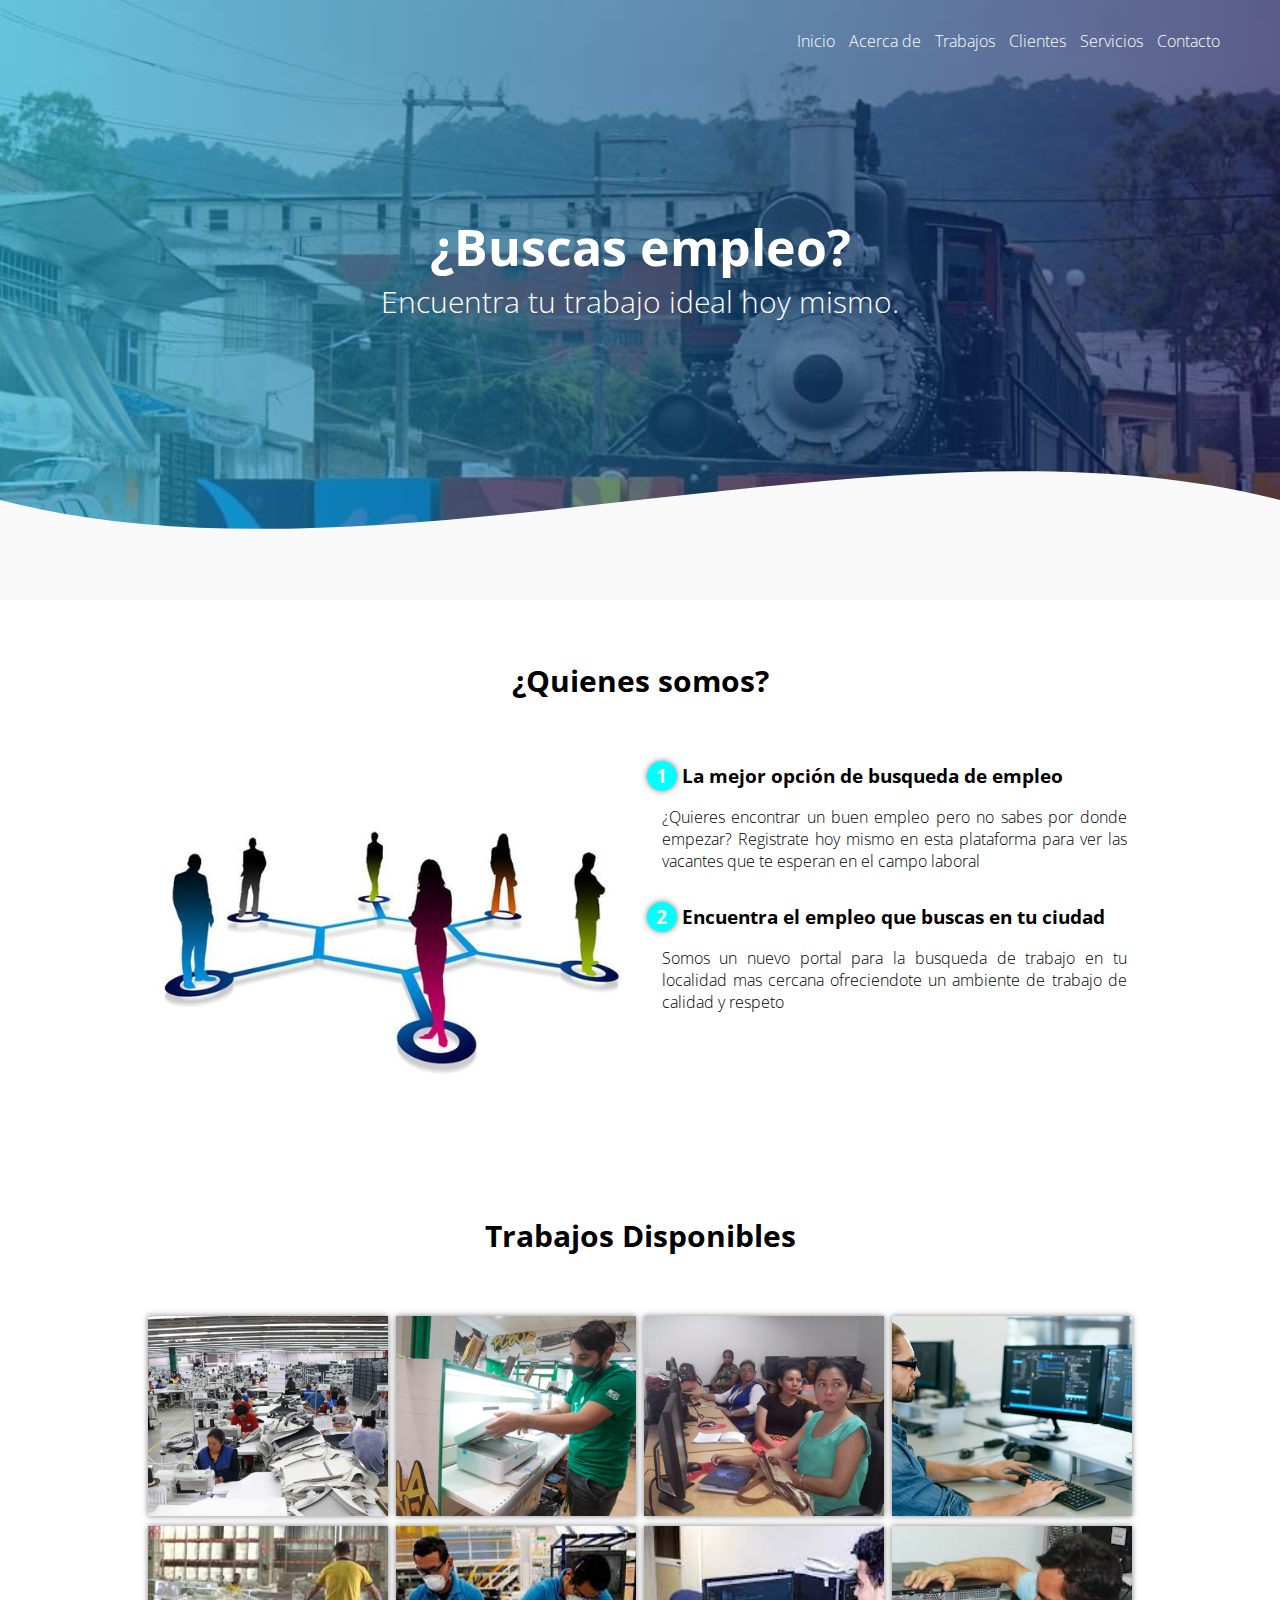
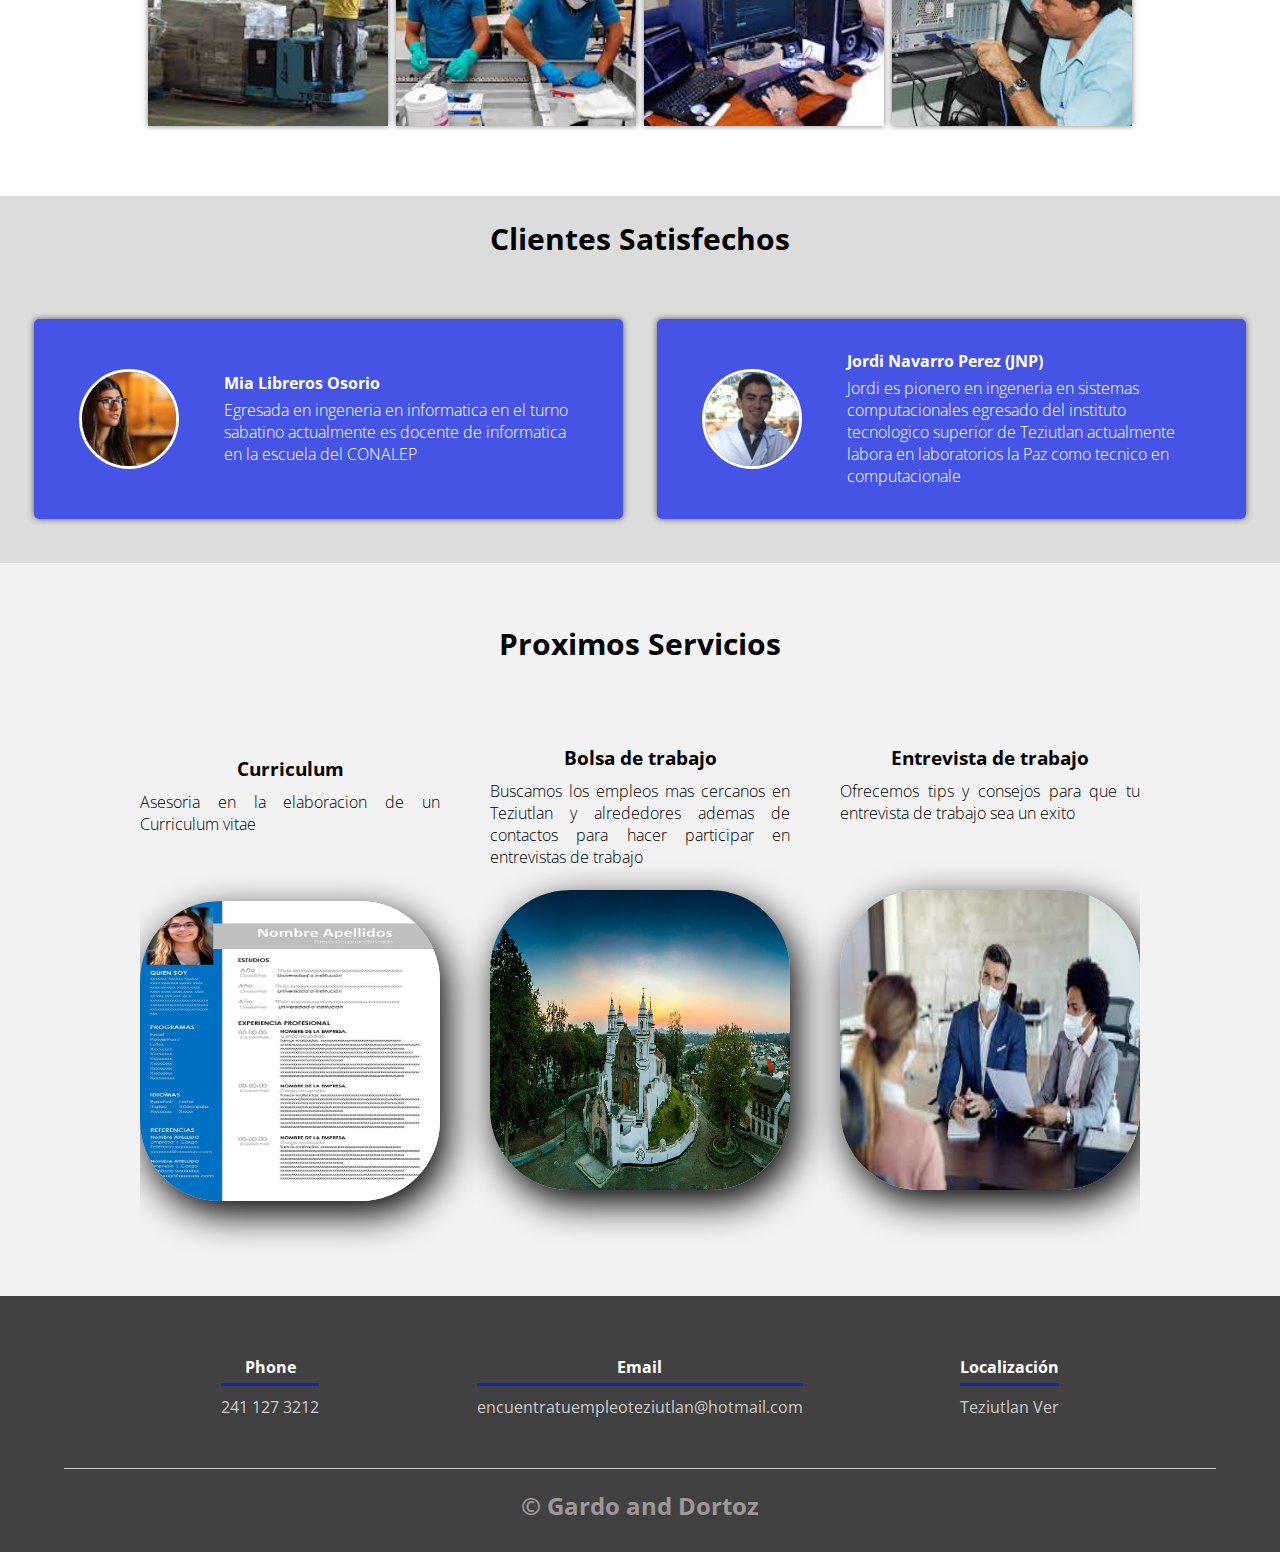
<file: index.html>
<!DOCTYPE html>
<html lang="es">

<head>
    <meta charset="UTF-8">
    <meta http-equiv="X-UA-Compatible" content="IE=edge">
    <meta name="viewport" content="width=device-width, initial-scale=1.0">
    <title>Bolsa de trabajos Teziutecos(BTT)</title>
    <link rel="shortcut icon" href="img/icono.png" type="image/x-icon">
    <link rel="stylesheet" href="css/estilos.css">
    <link rel="preconnect" href="https://fonts.gstatic.com">
    <link href="https://fonts.googleapis.com/css2?family=Open+Sans:wght@300&display=swap" rel="stylesheet">
</head>

<body>
    <header>
        <nav>
            <a href="#">Inicio</a>
            <a href="#">Acerca de</a>
            <a href="#">Trabajos</a>
            <a href="#">Clientes</a>
            <a href="#">Servicios</a>
            <a href="#">Contacto</a>
        </nav>
        <section class="textos-header">
            <h1>¿Buscas empleo?</h1>
            <h2>Encuentra tu trabajo ideal hoy mismo.</h2>
        </section>
        <div class="wave" style="height: 150px; overflow: hidden;"><svg viewBox="0 0 500 150" preserveAspectRatio="none"
                style="height: 100%; width: 100%;">
                <path d="M0.00,49.98 C149.99,150.00 349.20,-49.98 500.00,49.98 L500.00,150.00 L0.00,150.00 Z"
                    style="stroke: none; fill: rgb(249, 249, 250);"></path>
            </svg></div>
    </header>
    <main>
        <section class="contenedor sobre-nosotros">
            <h2 class="titulo">¿Quienes somos?</h2>
            <div class="contenedor-sobre-nosotros">
                <img src="img/ilustracion.jpg" alt="" class="imagen-about-us">
                <div class="contenidos-textos">
                    <h3><span>1</span>La mejor opción de busqueda de empleo</h3>
                    <p>¿Quieres encontrar un buen empleo pero no sabes por donde empezar? Registrate hoy mismo en esta
                        plataforma para ver las vacantes que te esperan en el campo laboral</p>
                    <h3><span>2</span>Encuentra el empleo que buscas en tu ciudad</h3>
                    <p>Somos un nuevo portal para la busqueda de trabajo en tu localidad mas cercana ofreciendote un
                        ambiente de trabajo de calidad y respeto</p>
                </div>
            </div>
        </section>
        <section class="Portafolio">
            <div class="contenedor">
                <h2 class="titulo">Trabajos Disponibles</h2>
                <div class="galeria-port">
                    <div class="imagen-port">
                        <img src="img/imagen1.jpg" alt="">
                        <div class="hover-galeria">
                            <a href="Formulario1.html"><img src="img/target.png" alt=""></a>
                            <p>Postúlate</p>
                        </div>
                    </div>
                    <div class="imagen-port">
                        <img src="img/imagen2.jpg" alt="">
                        <div class="hover-galeria">
                            <a href="Formulario2.html"><img src="img/target.png" alt=""></a>
                            <p>Postúlate</p>
                        </div>
                    </div>
                    <div class="imagen-port">
                        <img src="img/imagen3.jpg" alt="">
                        <div class="hover-galeria">
                            <a href="Formulario3.html"><img src="img/target.png" alt=""></a>
                            <p>Postúlate</p>
                        </div>
                    </div>
                    <div class="imagen-port">
                        <img src="img/imagen4.jpg" alt="">
                        <div class="hover-galeria">
                            <a href="Formulario4.html"><img src="img/target.png" alt=""></a>
                            <p>Postúlate</p>
                        </div>
                    </div>
                    <div class="imagen-port">
                        <img src="img/imagen5.jpg" alt="">
                        <div class="hover-galeria">
                            <a href="Formulario5.html"><img src="img/target.png" alt=""></a>
                            <p>Postúlate</p>
                        </div>
                    </div>
                    <div class="imagen-port">
                        <img src="img/imagen6.jpg" alt="">
                        <div class="hover-galeria">
                            <a href="Formulario6.html"><img src="img/target.png" alt=""></a>
                            <p>Postúlate</p>
                        </div>
                    </div>
                    <div class="imagen-port">
                        <img src="img/imagen7.jpg" alt="">
                        <div class="hover-galeria">
                            <a href="Formulario7.html"><img src="img/target.png" alt=""></a>
                            <p>Postúlate</p>
                        </div>
                    </div>
                    <div class="imagen-port">
                        <img src="img/imagen8.jpg" alt="">
                        <div class="hover-galeria">
                            <a href="Formulario8.html"><img src="img/target.png" alt=""></a>
                            <p>Postúlate</p>
                        </div>
                    </div>
                </div>
            </div>
        </section>
        <section class="clientes-contenedor">
            <br>
            <h2 class="titulo">Clientes Satisfechos</h2>
            <div class="cards">
                <div class="card">
                    <img src="img/face2.jpg" alt="" class="imagen-about-us">
                    <div class="contenido-texto-card">
                        <h4>Mia Libreros Osorio</h4>
                        <p>Egresada en ingeneria en informatica en el turno sabatino actualmente es docente de
                            informatica en la escuela del CONALEP</p>
                    </div>
                </div>
                <div class="card">
                    <img src="img/face1.jpg" alt="" class="imagen-about-us">
                    <div class="contenido-texto-card">
                        <h4>Jordi Navarro Perez (JNP)</h4>
                        <p>Jordi es pionero en ingeneria en sistemas computacionales egresado del instituto tecnologico
                            superior de Teziutlan actualmente labora en laboratorios la Paz como tecnico en
                            computacionale</p>
                    </div>
                </div>
            </div>
            <br>
            <br>
        </section>
        <section class="about-services">
            <div class="contenedor">
                <h2 class="titulo">Proximos Servicios</h2>
                <div class="servicio-cont">
                    <div class="servicio-ind">
                        <br>
                        <h3>Curriculum</h3>
                        <p>Asesoria en la elaboracion de un Curriculum vitae </p>
                        <br>
                        <br>
                        <br>
                        <img src="img/ilustracion2.jpg" alt="">
                    </div>
                    <div class="servicio-ind">
                        <h3>Bolsa de trabajo</h3>
                        <p>Buscamos los empleos mas cercanos en Teziutlan y alrededores ademas de contactos para hacer
                            participar en entrevistas de trabajo</p>
                            <br>
                        <img src="img/ilustracion3.jpg" alt="">
                    </div>
                    <div class="servicio-ind">

                        <h3>Entrevista de trabajo</h3>
                        <p>Ofrecemos tips y consejos para que tu entrevista de trabajo sea un exito</p>
                         <br>
                         <br>
                         <br>
                        <img src="img/ilustracion4.jpg" alt="">
                    </div>
                </div>
            </div>
        </section>
    </main>
    <footer>
        <div class="contenedor-footer">
            <div class="content-foo">
                <h4>Phone</h4>
                <p>241 127 3212</p>
            </div>
            <div class="content-foo">
                <h4>Email</h4>
                <p>encuentratuempleoteziutlan@hotmail.com</p>
            </div>
            <div class="content-foo">
                <h4>Localización</h4>
                <p>Teziutlan Ver</p>
            </div>
            
        </div>
        <h2 class="titulo-final">&copy; Gardo and Dortoz</h2>
    </footer>
</body>

</html>
</file>
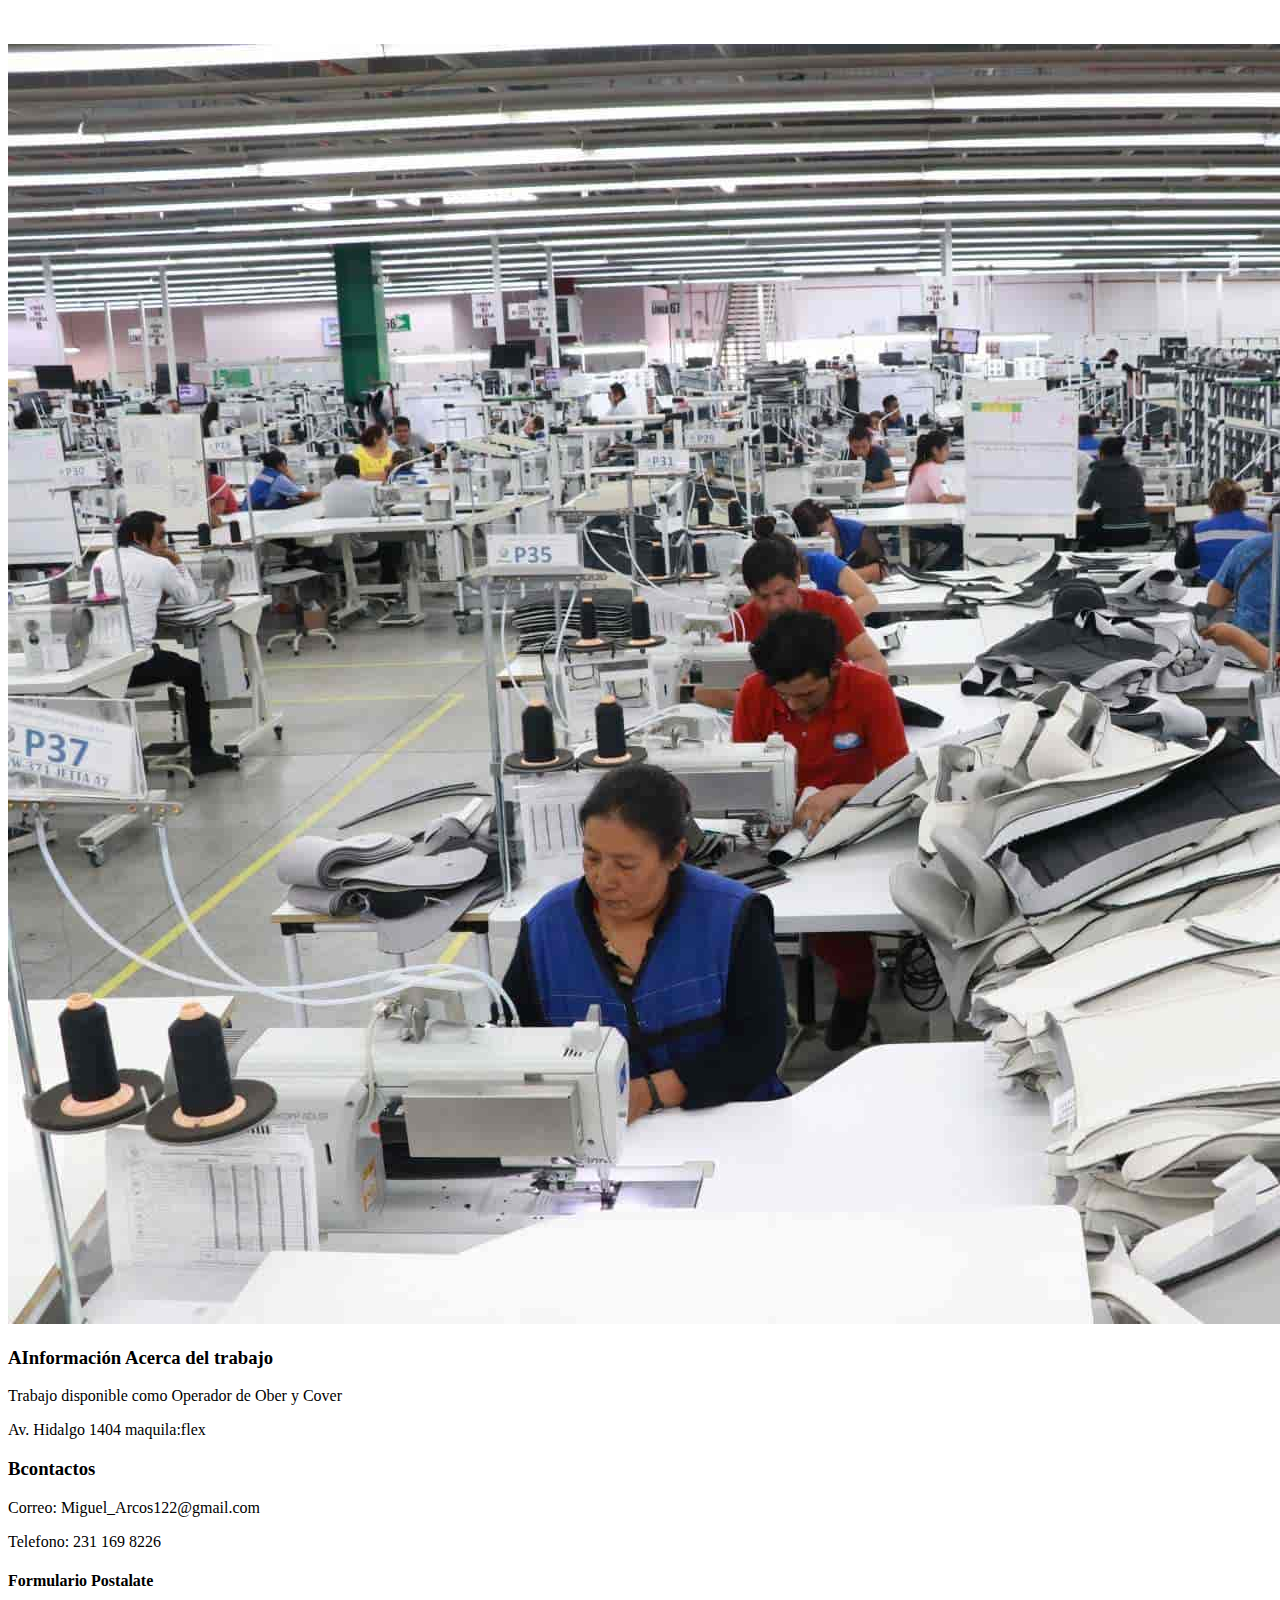
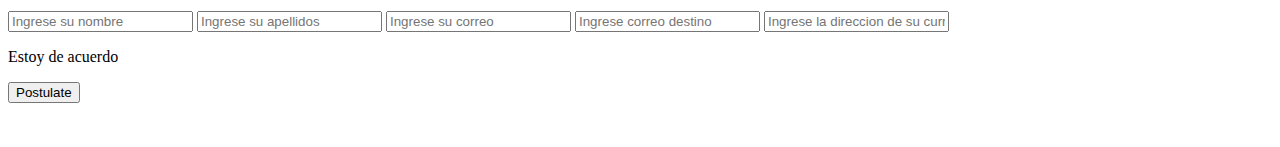
<file: Formulario1.html>
<!DOCTYPE html>
<html lang="en">

<head>
    <meta charset="UTF-8">
    <meta http-equiv="X-UA-Compatible" content="IE=edge">
    <meta name="viewport" content="width=device-width, initial-scale=1.0">
    <meta http-equiv="X-UA-Compatible" content="ie=edge">
    <link rel="stylesheet" href="C:\Users\Usuario\Music\Proyecto_Taller\css\style2.css">
    <title>Formulario </title>
</head>

<body>
    <br>
    <br>
    <section class="contenedor-sobre-nosotros">
        <div class="contenedor-sobre-nosotros">
            <img src="img/imagen1.jpg" alt="" class="imagen-about-us">
            <div class="contenidos-textos">
                <h3><span>A</span>Información Acerca del trabajo</h3>
                <p>Trabajo disponible como Operador de Ober y Cover</p>
                <p> Av. Hidalgo 1404 maquila:flex</p>
                <h3><span>B</span>contactos</h3>
                <p>Correo: Miguel_Arcos122@gmail.com</p>
                <p>Telefono: 231 169 8226</p>
            </div>
        </div>
    </section>
    <form action="correo.php" method="POST">
        <section class="form-formulario">
            <h4>Formulario Postalate</h4>
            <input class="controls" type="text" name="nombres" id="nombres" required placeholder="Ingrese su nombre">
            <input class="controls" type="text" name="apellidos" id="apellidos" required
                placeholder="Ingrese su apellidos">
            <input class="controls" type="email" name="correo" id="correo" required placeholder="Ingrese su correo ">
            <input class="controls" type="email" name="correo" id="correo" required placeholder="Ingrese correo destino">
            <input class="controls" type="url" name="curriculum" id="curriculum" required
                placeholder="Ingrese la direccion de su curriculum">
            <p>Estoy de acuerdo</p>
            <input class="botons" type="submit" value="Postulate">
        </section>
    </form>
    <br>
    <br>
</body>
</html>
</file>
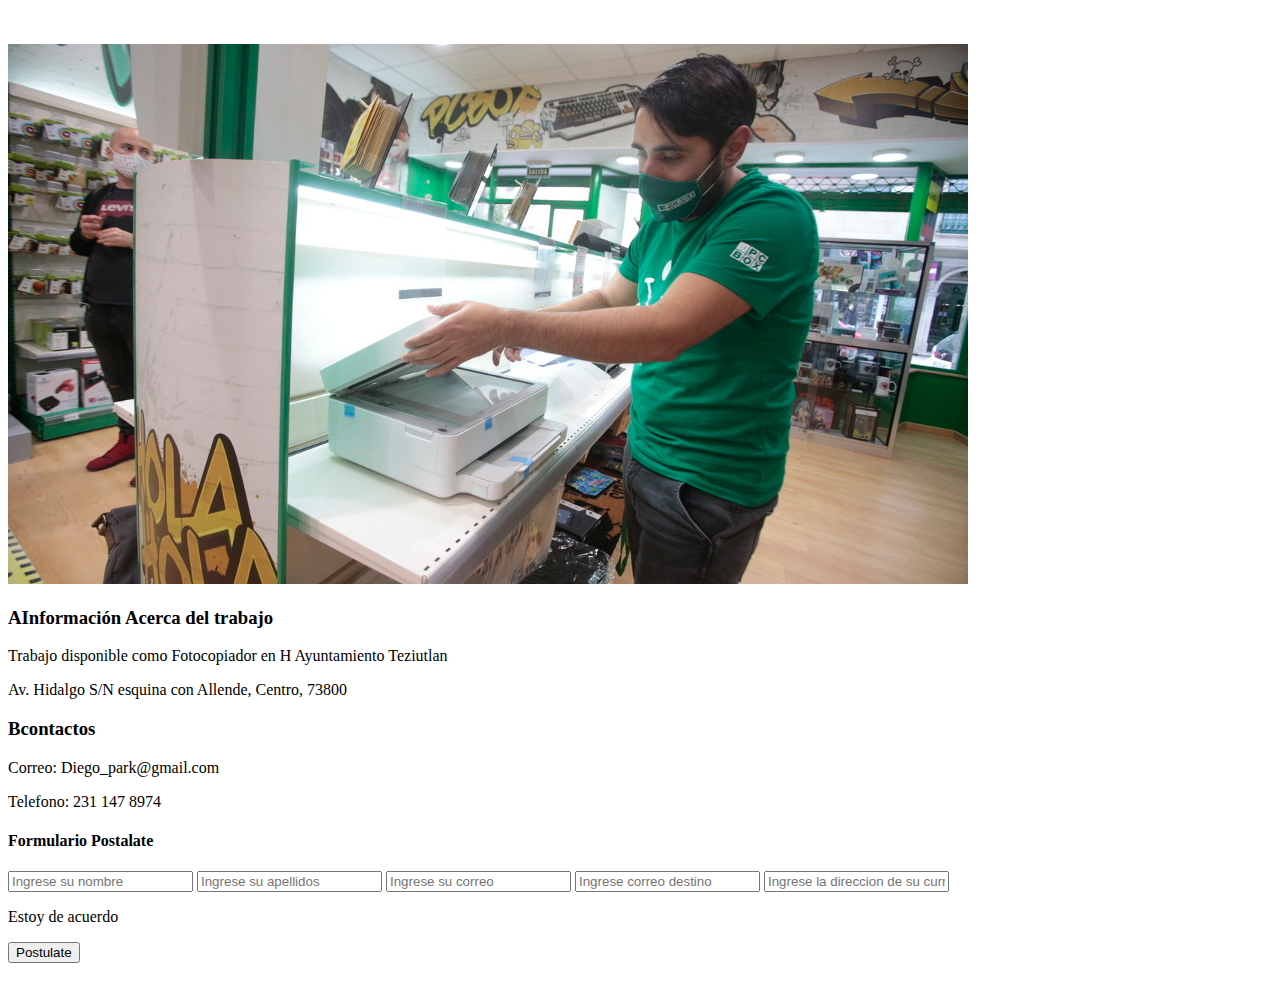
<file: Formulario2.html>
<!DOCTYPE html>
<html lang="en">

<head>
    <meta charset="UTF-8">
    <meta http-equiv="X-UA-Compatible" content="IE=edge">
    <meta name="viewport" content="width=device-width, initial-scale=1.0">
    <meta http-equiv="X-UA-Compatible" content="ie=edge">
    <link rel="stylesheet" href="C:\Users\Usuario\Music\Proyecto_Taller\css\style2.css">
    <title>Formulario </title>
</head>

<body>
    <br>
    <br>
    <section class="contenedor-sobre-nosotros">
        <div class="contenedor-sobre-nosotros">
            <img src="img/imagen2.jpg" alt="" class="imagen-about-us">
            <div class="contenidos-textos">
                <h3><span>A</span>Información Acerca del trabajo</h3>
                <p>Trabajo disponible como Fotocopiador en H Ayuntamiento Teziutlan</p>
                <p> Av. Hidalgo S/N esquina con Allende, Centro, 73800</p>
                <h3><span>B</span>contactos</h3>
                <p>Correo: Diego_park@gmail.com</p>
                <p>Telefono: 231 147 8974</p>
            </div>
        </div>
    </section>
    <form action="correo.php" method="POST">
        <section class="form-formulario">
            <h4>Formulario Postalate</h4>
            <input class="controls" type="text" name="nombres" id="nombres" required placeholder="Ingrese su nombre">
            <input class="controls" type="text" name="apellidos" id="apellidos" required
                placeholder="Ingrese su apellidos">
            <input class="controls" type="email" name="correo" id="correo" required placeholder="Ingrese su correo ">
            <input class="controls" type="email" name="correo" id="correo" required placeholder="Ingrese correo destino">
            <input class="controls" type="url" name="curriculum" id="curriculum" required
                placeholder="Ingrese la direccion de su curriculum">
            <p>Estoy de acuerdo</p>
            <input class="botons" type="submit" value="Postulate">
        </section>
    </form>
    <br>
    <br>
</body>
</html>
</file>
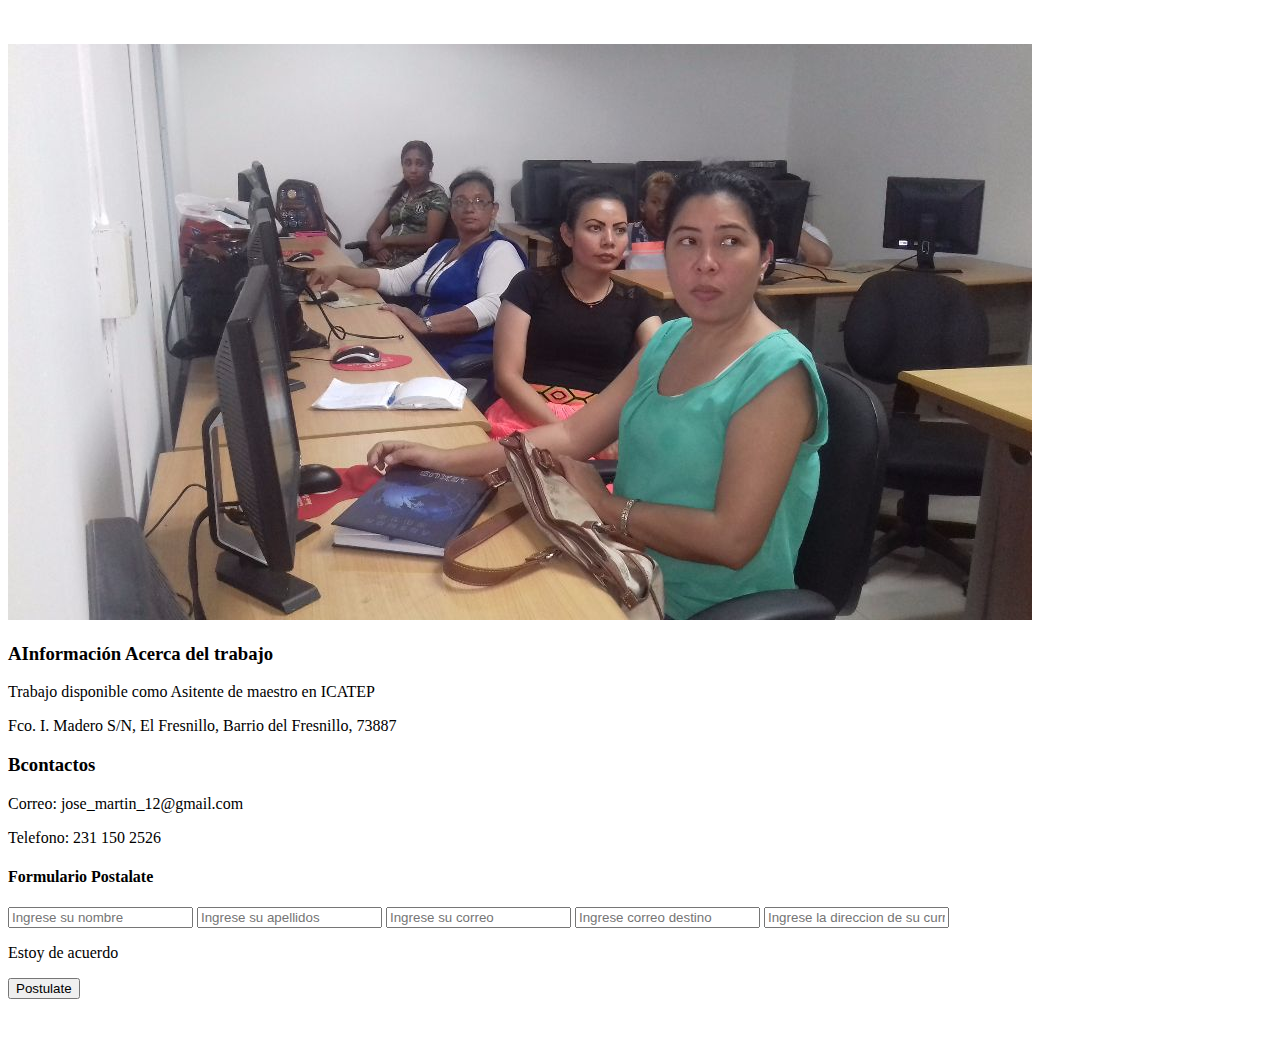
<file: Formulario3.html>
<!DOCTYPE html>
<html lang="en">

<head>
    <meta charset="UTF-8">
    <meta http-equiv="X-UA-Compatible" content="IE=edge">
    <meta name="viewport" content="width=device-width, initial-scale=1.0">
    <meta http-equiv="X-UA-Compatible" content="ie=edge">
    <link rel="stylesheet" href="C:\Users\Usuario\Music\Proyecto_Taller\css\style2.css">
    <title>Formulario </title>
</head>

<body>
    <br>
    <br>
    <section class="contenedor-sobre-nosotros">
        <div class="contenedor-sobre-nosotros">
            <img src="img/imagen3.jpg" alt="" class="imagen-about-us">
            <div class="contenidos-textos">
                <h3><span>A</span>Información Acerca del trabajo</h3>
                <p>Trabajo disponible como Asitente de maestro en ICATEP</p>
                <p> Fco. I. Madero S/N, El Fresnillo, Barrio del Fresnillo, 73887</p>
                <h3><span>B</span>contactos</h3>
                <p>Correo: jose_martin_12@gmail.com</p>
                <p>Telefono: 231 150 2526</p>
            </div>
        </div>
    </section>
    <form action="correo.php" method="POST">
        <section class="form-formulario">
            <h4>Formulario Postalate</h4>
            <input class="controls" type="text" name="nombres" id="nombres" required placeholder="Ingrese su nombre">
            <input class="controls" type="text" name="apellidos" id="apellidos" required
                placeholder="Ingrese su apellidos">
            <input class="controls" type="email" name="correo" id="correo" required placeholder="Ingrese su correo ">
            <input class="controls" type="email" name="correo" id="correo" required placeholder="Ingrese correo destino">
            <input class="controls" type="url" name="curriculum" id="curriculum" required
                placeholder="Ingrese la direccion de su curriculum">
            <p>Estoy de acuerdo</p>
            <input class="botons" type="submit" value="Postulate">
        </section>
    </form>
    <br>
    <br>
</body>
</html>
</file>
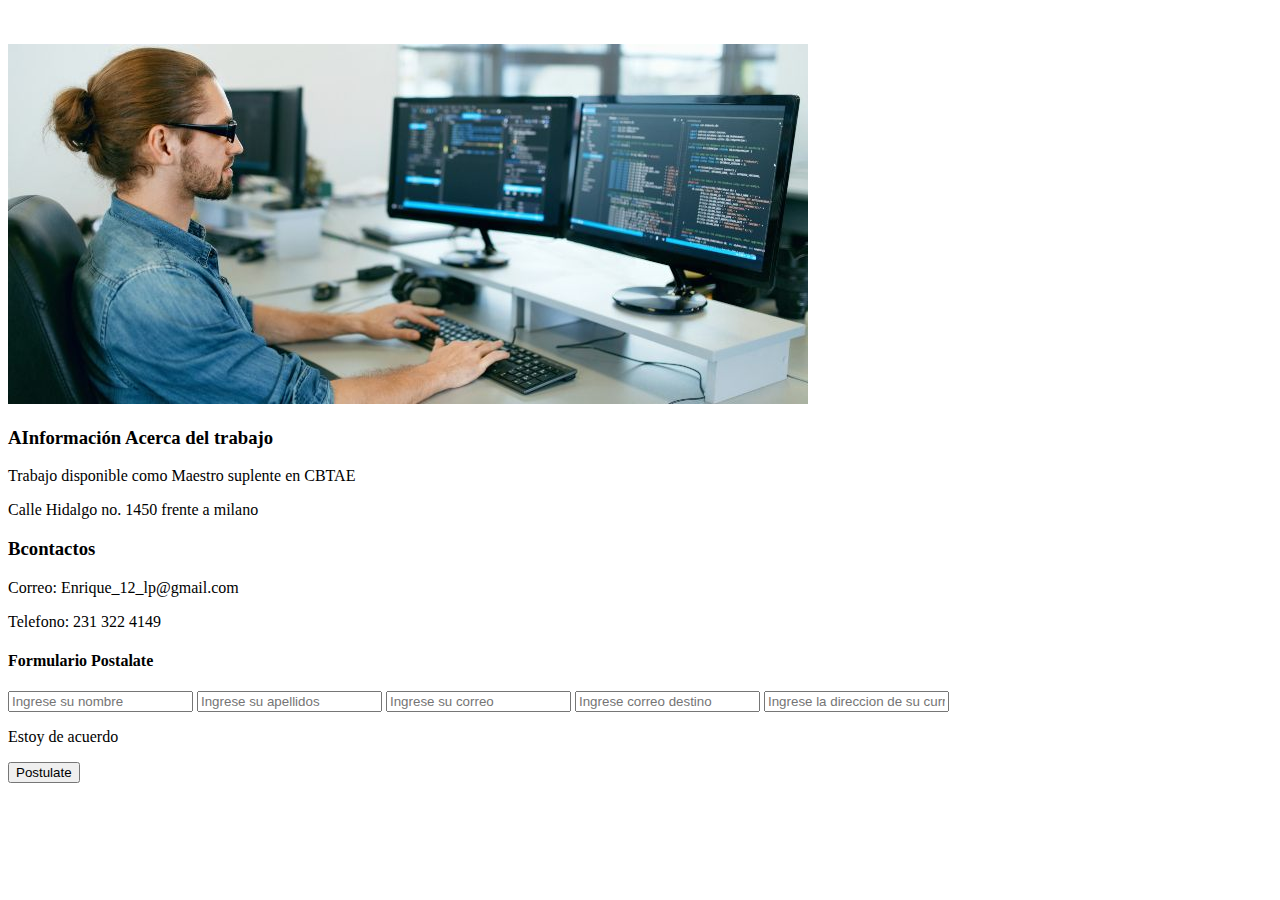
<file: Formulario4.html>
<!DOCTYPE html>
<html lang="en">

<head>
    <meta charset="UTF-8">
    <meta http-equiv="X-UA-Compatible" content="IE=edge">
    <meta name="viewport" content="width=device-width, initial-scale=1.0">
    <meta http-equiv="X-UA-Compatible" content="ie=edge">
    <link rel="stylesheet" href="C:\Users\Usuario\Music\Proyecto_Taller\css\style2.css">
    <title>Formulario </title>
</head>

<body>
    <br>
    <br>
    <section class="contenedor-sobre-nosotros">
        <div class="contenedor-sobre-nosotros">
            <img src="img/imagen4.jpg" alt="" class="imagen-about-us">
            <div class="contenidos-textos">
                <h3><span>A</span>Información Acerca del trabajo</h3>
                <p>Trabajo disponible como Maestro suplente en CBTAE</p>
                <p> Calle Hidalgo no. 1450 frente a milano</p>
                <h3><span>B</span>contactos</h3>
                <p>Correo: Enrique_12_lp@gmail.com</p>
                <p>Telefono: 231 322 4149</p>
            </div>
        </div>
    </section>
    <form action="correo.php" method="POST">
        <section class="form-formulario">
            <h4>Formulario Postalate</h4>
            <input class="controls" type="text" name="nombres" id="nombres" required placeholder="Ingrese su nombre">
            <input class="controls" type="text" name="apellidos" id="apellidos" required
                placeholder="Ingrese su apellidos">
            <input class="controls" type="email" name="correo" id="correo" required placeholder="Ingrese su correo ">
            <input class="controls" type="email" name="correo" id="correo" required placeholder="Ingrese correo destino">
            <input class="controls" type="url" name="curriculum" id="curriculum" required
                placeholder="Ingrese la direccion de su curriculum">
            <p>Estoy de acuerdo</p>
            <input class="botons" type="submit" value="Postulate">
        </section>
    </form>
    <br>
    <br>
</body>
</html>
</file>
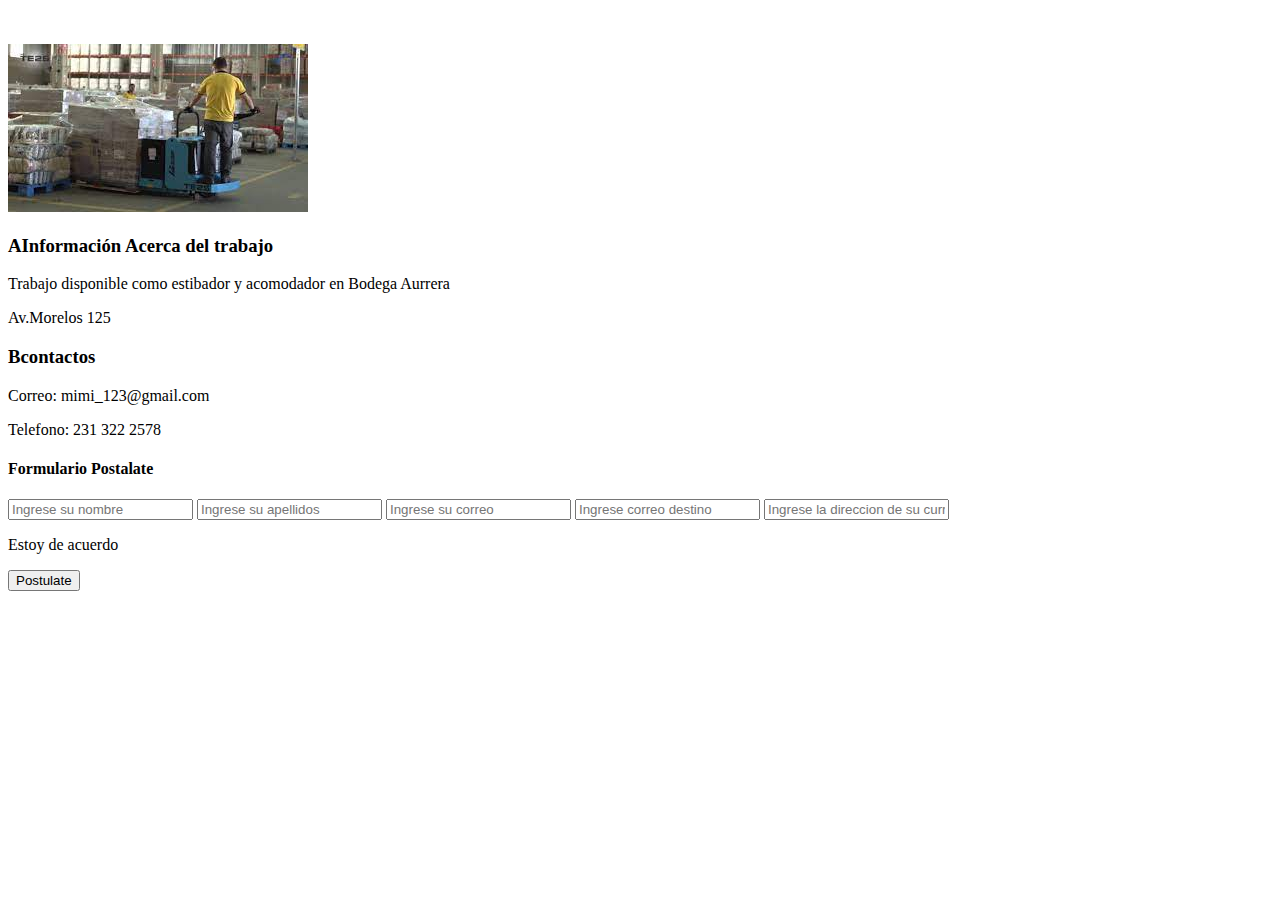
<file: Formulario5.html>
<!DOCTYPE html>
<html lang="en">

<head>
    <meta charset="UTF-8">
    <meta http-equiv="X-UA-Compatible" content="IE=edge">
    <meta name="viewport" content="width=device-width, initial-scale=1.0">
    <meta http-equiv="X-UA-Compatible" content="ie=edge">
    <link rel="stylesheet" href="C:\Users\Usuario\Music\Proyecto_Taller\css\style2.css">
    <title>Formulario </title>
</head>

<body>
    <br>
    <br>
    <section class="contenedor-sobre-nosotros">
        <div class="contenedor-sobre-nosotros">
            <img src="img/imagen5.jpg" alt="" class="imagen-about-us">
            <div class="contenidos-textos">
                <h3><span>A</span>Información Acerca del trabajo</h3>
                <p>Trabajo disponible como estibador y acomodador en Bodega Aurrera</p>
                <p> Av.Morelos 125</p>
                <h3><span>B</span>contactos</h3>
                <p>Correo: mimi_123@gmail.com</p>
                <p>Telefono: 231 322 2578</p>
            </div>
        </div>
    </section>
    <form action="correo.php" method="POST">
        <section class="form-formulario">
            <h4>Formulario Postalate</h4>
            <input class="controls" type="text" name="nombres" id="nombres" required placeholder="Ingrese su nombre">
            <input class="controls" type="text" name="apellidos" id="apellidos" required
                placeholder="Ingrese su apellidos">
            <input class="controls" type="email" name="correo" id="correo" required placeholder="Ingrese su correo ">
            <input class="controls" type="email" name="correo" id="correo" required placeholder="Ingrese correo destino">
            <input class="controls" type="url" name="curriculum" id="curriculum" required
                placeholder="Ingrese la direccion de su curriculum">
            <p>Estoy de acuerdo</p>
            <input class="botons" type="submit" value="Postulate">
        </section>
    </form>
    <br>
    <br>
</body>
</html>
</file>
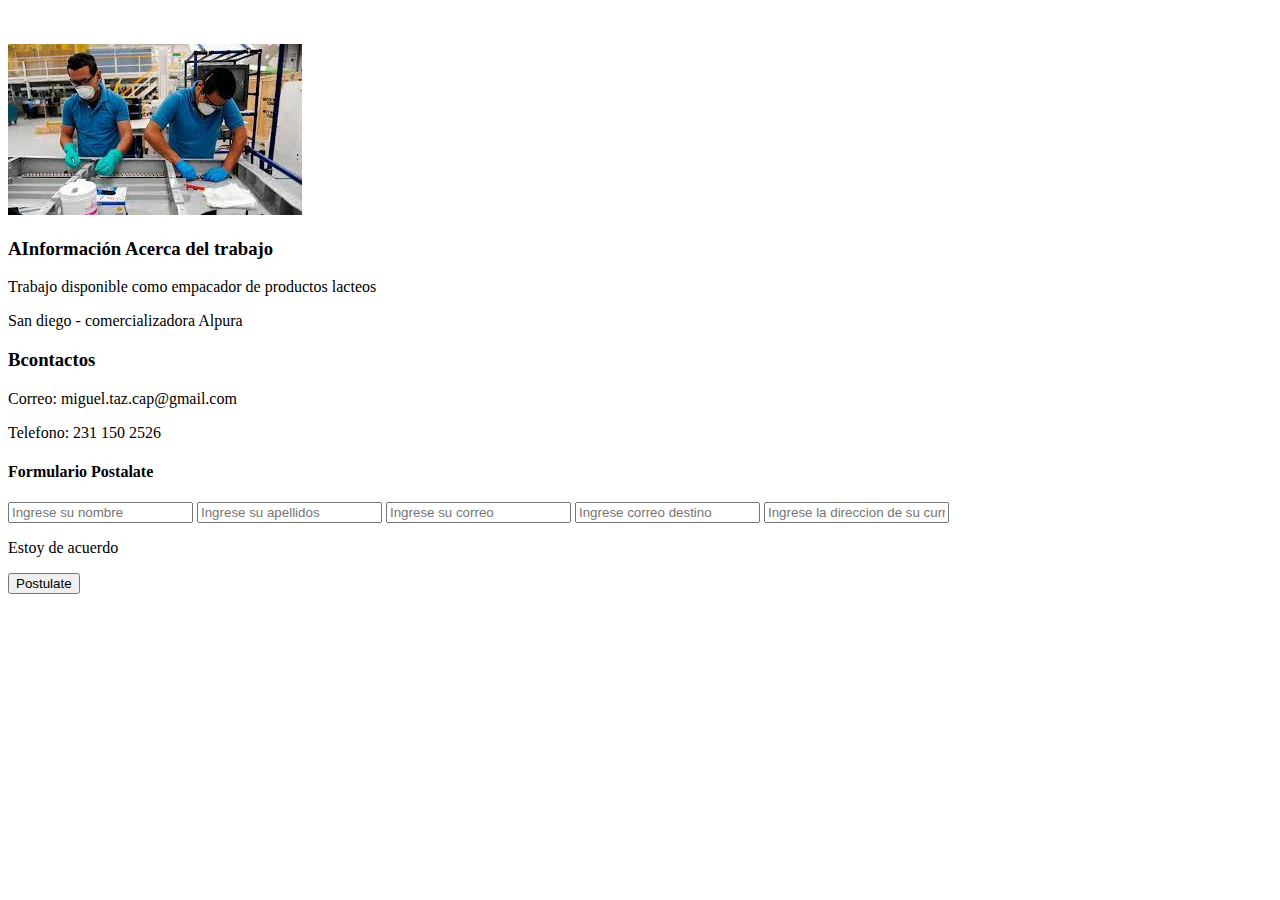
<file: Formulario6.html>
<!DOCTYPE html>
<html lang="en">

<head>
    <meta charset="UTF-8">
    <meta http-equiv="X-UA-Compatible" content="IE=edge">
    <meta name="viewport" content="width=device-width, initial-scale=1.0">
    <meta http-equiv="X-UA-Compatible" content="ie=edge">
    <link rel="stylesheet" href="C:\Users\Usuario\Music\Proyecto_Taller\css\style2.css">
    <title>Formulario </title>
</head>

<body>
    <br>
    <br>
    <section class="contenedor-sobre-nosotros">
        <div class="contenedor-sobre-nosotros">
            <img src="img/imagen6.jpg" alt="" class="imagen-about-us">
            <div class="contenidos-textos">
                <h3><span>A</span>Información Acerca del trabajo</h3>
                <p>Trabajo disponible como empacador de productos lacteos </p>
                <p> San diego - comercializadora Alpura</p>
                <h3><span>B</span>contactos</h3>
                <p>Correo: miguel.taz.cap@gmail.com</p>
                <p>Telefono: 231 150 2526</p>
            </div>
        </div>
    </section>
    <form action="correo.php" method="POST">
        <section class="form-formulario">
            <h4>Formulario Postalate</h4>
            <input class="controls" type="text" name="nombres" id="nombres" required placeholder="Ingrese su nombre">
            <input class="controls" type="text" name="apellidos" id="apellidos" required
                placeholder="Ingrese su apellidos">
            <input class="controls" type="email" name="correo" id="correo" required placeholder="Ingrese su correo ">
            <input class="controls" type="email" name="correo" id="correo" required placeholder="Ingrese correo destino">
            <input class="controls" type="url" name="curriculum" id="curriculum" required
                placeholder="Ingrese la direccion de su curriculum">
            <p>Estoy de acuerdo</p>
            <input class="botons" type="submit" value="Postulate">
        </section>
    </form>
    <br>
    <br>
</body>
</html>
</file>
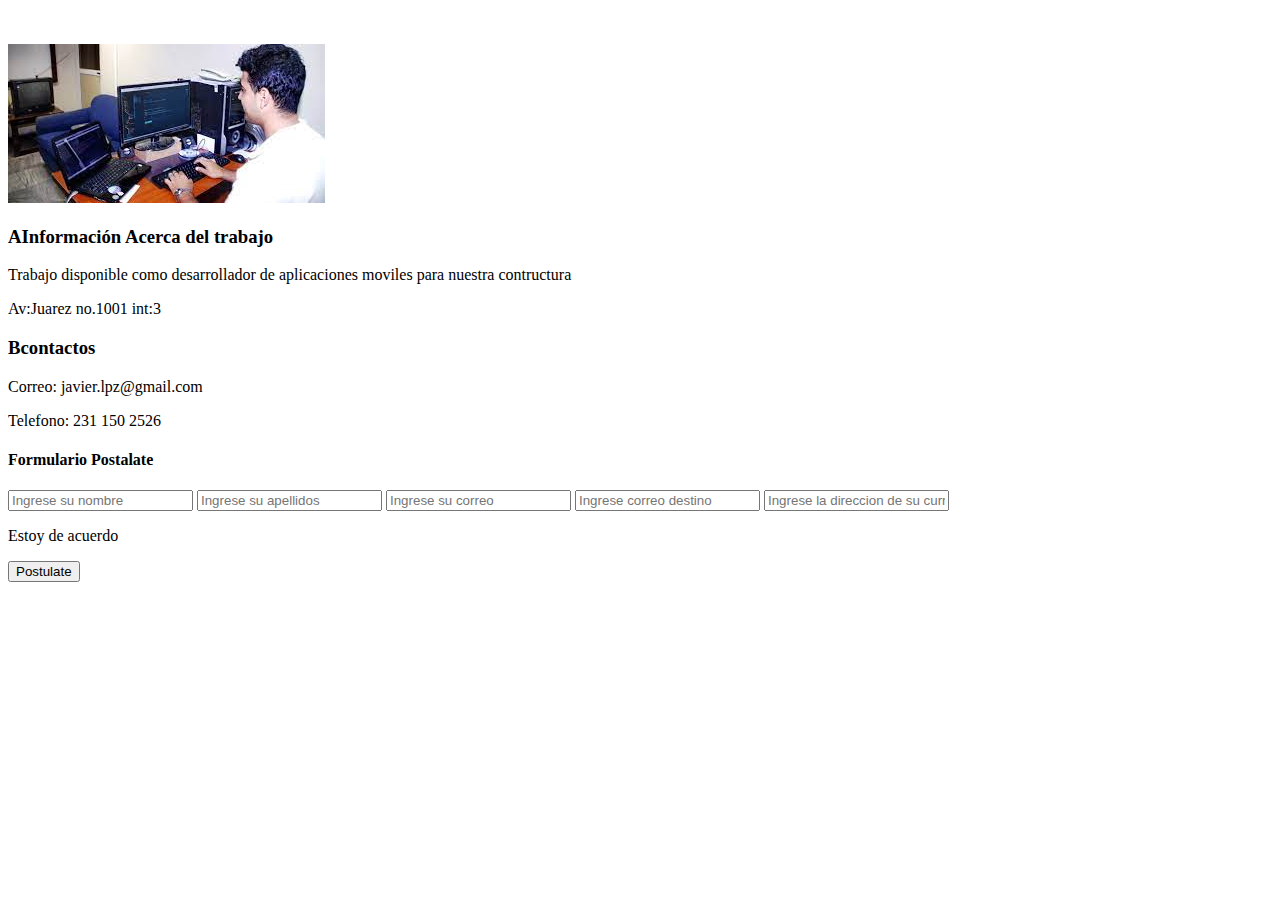
<file: Formulario7.html>
<!DOCTYPE html>
<html lang="en">

<head>
    <meta charset="UTF-8">
    <meta http-equiv="X-UA-Compatible" content="IE=edge">
    <meta name="viewport" content="width=device-width, initial-scale=1.0">
    <meta http-equiv="X-UA-Compatible" content="ie=edge">
    <link rel="stylesheet" href="C:\Users\Usuario\Music\Proyecto_Taller\css\style2.css">
    <title>Formulario </title>
</head>

<body>
    <br>
    <br>
    <section class="contenedor-sobre-nosotros">
        <div class="contenedor-sobre-nosotros">
            <img src="img/imagen7.jpg" alt="" class="imagen-about-us">
            <div class="contenidos-textos">
                <h3><span>A</span>Información Acerca del trabajo</h3>
                <p>Trabajo disponible como desarrollador de aplicaciones moviles para nuestra contructura</p>
                <p> Av:Juarez no.1001 int:3</p>
                <h3><span>B</span>contactos</h3>
                <p>Correo: javier.lpz@gmail.com</p>
                <p>Telefono: 231 150 2526</p>
            </div>
        </div>
    </section>
    <form action="correo.php" method="POST">
        <section class="form-formulario">
            <h4>Formulario Postalate</h4>
            <input class="controls" type="text" name="nombres" id="nombres" required placeholder="Ingrese su nombre">
            <input class="controls" type="text" name="apellidos" id="apellidos" required
                placeholder="Ingrese su apellidos">
            <input class="controls" type="email" name="correo" id="correo" required placeholder="Ingrese su correo ">
            <input class="controls" type="email" name="correo" id="correo" required placeholder="Ingrese correo destino">
            <input class="controls" type="url" name="curriculum" id="curriculum" required
                placeholder="Ingrese la direccion de su curriculum">
            <p>Estoy de acuerdo</p>
            <input class="botons" type="submit" value="Postulate">
        </section>
    </form>
    <br>
    <br>
</body>
</html>
</file>
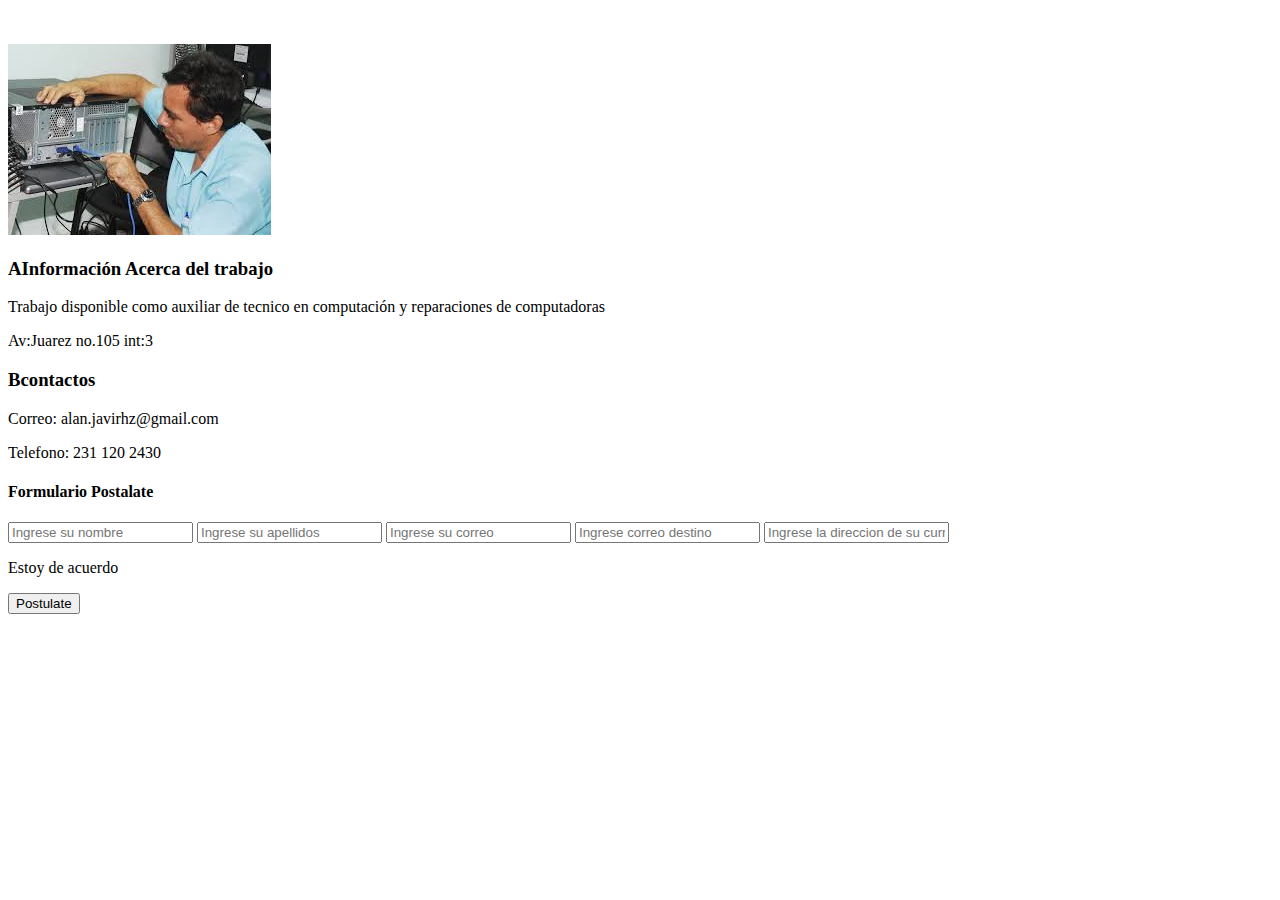
<file: Formulario8.html>
<!DOCTYPE html>
<html lang="en">

<head>
    <meta charset="UTF-8">
    <meta http-equiv="X-UA-Compatible" content="IE=edge">
    <meta name="viewport" content="width=device-width, initial-scale=1.0">
    <meta http-equiv="X-UA-Compatible" content="ie=edge">
    <link rel="stylesheet" href="C:\Users\Usuario\Desktop\Proyecto_Taller\css\style2.css">
    <title>Formulario </title>
</head>

<body>
    <br>
    <br>
    <section class="contenedor-sobre-nosotros">
        <div class="contenedor-sobre-nosotros">
            <img src="img/imagen8.jpg" alt="" class="imagen-about-us">
            <div class="contenidos-textos">
                <h3><span>A</span>Información Acerca del trabajo</h3>
                <p>Trabajo disponible como auxiliar de tecnico en computación y reparaciones de computadoras</p>
                <p> Av:Juarez no.105 int:3</p>
                <h3><span>B</span>contactos</h3>
                <p>Correo: alan.javirhz@gmail.com</p>
                <p>Telefono: 231 120 2430 </p>
            </div>
        </div>
    </section>
    <form action="correo.php" method="POST">
        <section class="form-formulario">
            <h4>Formulario Postalate</h4>
            <input class="controls" type="text" name="nombres" id="nombres" required placeholder="Ingrese su nombre">
            <input class="controls" type="text" name="apellidos" id="apellidos" required
                placeholder="Ingrese su apellidos">
            <input class="controls" type="email" name="correo" id="correo" required placeholder="Ingrese su correo ">
            <input class="controls" type="email" name="correo" id="correo" required placeholder="Ingrese correo destino">
            <input class="controls" type="url" name="curriculum" id="curriculum" required
                placeholder="Ingrese la direccion de su curriculum">
            <p>Estoy de acuerdo</p>
            <input class="botons" type="submit" value="Postulate">
        </section>
    </form>
    <br>
    <br>
</body>
</html>
</file>
<file: css/estilos.css>
*{
    margin: 0;
    padding: 0;
    box-sizing: border-box;
}

body{
    font-family: 'open sans';
}

.contenedor{
    padding: 60px 0;
    width: 90%;
    max-width: 1000px;
    margin: auto;
    overflow: hidden;
}

.titulo{
    color: black;
    font-size: 30px;
    text-align: center;
    margin-bottom: 60px;
}

header{
    width: 100%;
    height: 600px;
    background: #000046;  /* fallback for old browsers */
    background: linear-gradient(to right, hsla(193, 78%, 49%, 0.603), hsla(240, 100%, 14%, 0.603)), url(../img/portada.jpg); /* Chrome 10-25, Safari 5.1-6 */
    background: linear-gradient(to right, hsla(193, 78%, 49%, 0.603), hsla(240, 100%, 14%, 0.603)), url(../img/portada.jpg); /* W3C, IE 10+/ Edge, Firefox 16+, Chrome 26+, Opera 12+, Safari 7+ */
    background-size: cover;
    background-attachment: fixed;
    position: relative;
}

nav{
    text-align: right;
    padding: 30px 50px 0 0;
}

nav > a{
    color: #ffff;
    font-weight: 300;
    text-decoration: none;
    margin-right: 10px;
}

nav > a:hover{
    text-decoration: underline;
}

header .textos-header{
    display: flex;
    height:  430px;
    width: 100%;
    align-items: center;
    justify-content: center;
    flex-direction: column;
    text-align: center;
}

.textos-header h1{
    font-size: 50px;
    color: #ffff;
}

.textos-header h2{
    font-size: 30px;
    font-weight: 300;
    color: #ffff;
}
.wave{
    position: absolute;
    bottom: 0;
    width: 100%;
}

/*acerca de */


.contenedor-sobre-nosotros{
    display: flex;
    justify-content: space-evenly;
}

.imagen-about-us{
    width: 48%;
}

.contenedor-sobre-nosotros .contenidos-textos{
    width: 48%;
}

.contenidos-textos h3{
    margin-bottom: 15px;

}

.contenidos-textos h3 span{
    background: aqua;
    color: beige;
    border-radius: 50%;
    display: inline-block;
    text-align: center;
    width: 30px;
    height: 30px;
    box-shadow: 0 0 6px 0 rgba(0, 0, 0, .5);
    padding: 2px;
    margin-right: 5px;
}

.contenidos-textos p{
    padding: 0px 0px 30px 15px;
    font-weight: 300;
    text-align: justify;
}

.portafolio{
    background: #f2f2f2;
}

.galeria-port{
    display: flex;
    justify-content: space-evenly;
    flex-wrap: wrap;
}

.imagen-port{
    width: 24%;
    height: 200px;
    margin-bottom: 10px;
    overflow: hidden;
    position: relative;
    cursor: pointer;
    box-shadow: 0 0 6px 0 rgb(0, 0, 0, .5);
}

.imagen-port >img{
    width: 100%;
    height: 100%;
    object-fit: cover;
    display: block;
}

.hover-galeria {
    position: absolute;
    width: 100%;
    height: 100%;
    top: 0;
    transform: scale(0);
    background: hsla(224, 64%, 35%, 0.7);
    transition: transform .5s;
    display: flex;
    justify-content: center;
    align-items: center;
    flex-direction: column;
}

.hover-galeria img{
    width: 50px;
}

.hover-galeria p{
    color: #ffff;
}

.imagen-port:hover .hover-galeria{
    transform: scale(1);
}

.clientes-contenedor{
    background: gainsboro;
}
.cards{
    display: flex;
    justify-content: space-evenly;
}

.cards .card{
    background: hsla(234, 97%, 46%, 0.7);
    display: flex;
    width: 46%;
    height: 200px;
    align-items: center;
    justify-content: space-evenly;
    border-radius: 5px;
    box-shadow: 0 0 6px rgb(0, 0, 0, 0.6);
}

.cards .card img{
    width: 100px;
    height: 100px;
    object-fit: cover;
    border: 3px solid #ffff;
    border-radius: 50%;
    display: block;
}

.cards .card > .contenido-texto-card{
    width: 60%;
    color: #ffff;

}

.cards .card > .contenido-texto-card p{
    font-weight: 300;
    padding-top: 5px;
}

.about-services{
    background: #f2f2f2;
    padding-bottom: 30px;
}

.servicio-cont{
    display: flex;
    justify-content: space-between;
    align-items: center;
}

.servicio-ind{
    width: 30%;
    text-align: center;
}


.servicio-ind img{
    width: 300px;
    height: 300px;
    border-radius: 80px;
    box-shadow: 7px 13px 37px #000;
}


.servicio-ind h3{
    margin: 10px 0;
}

.servicio-ind p{
    font-weight: 300;
    text-align: justify;
}

footer{
    background: #414141;
    padding: 60px 0 30px 0;
    margin: auto;
    overflow: hidden;
}

.contenedor-footer{
    display: flex;
    width: 90%;
    justify-content: space-evenly;
    margin: auto;
    padding-bottom: 50px;
    border-bottom: 1px solid #ccc;
}

.content-foo{
    text-align: center;
}

.content-foo h4{
    color: #ffff;
    border-bottom: 3px solid hsla(234, 97%, 46%, 0.7);
    padding-bottom: 5px;
    margin-bottom: 10px;
}

.content-foo p{
    color: #ccc;
}

.titulo-final{
    text-align: center;
    font-size: 24px;
    margin: 20px 0 0 0;
    color: #9e9797;
}
</file>
